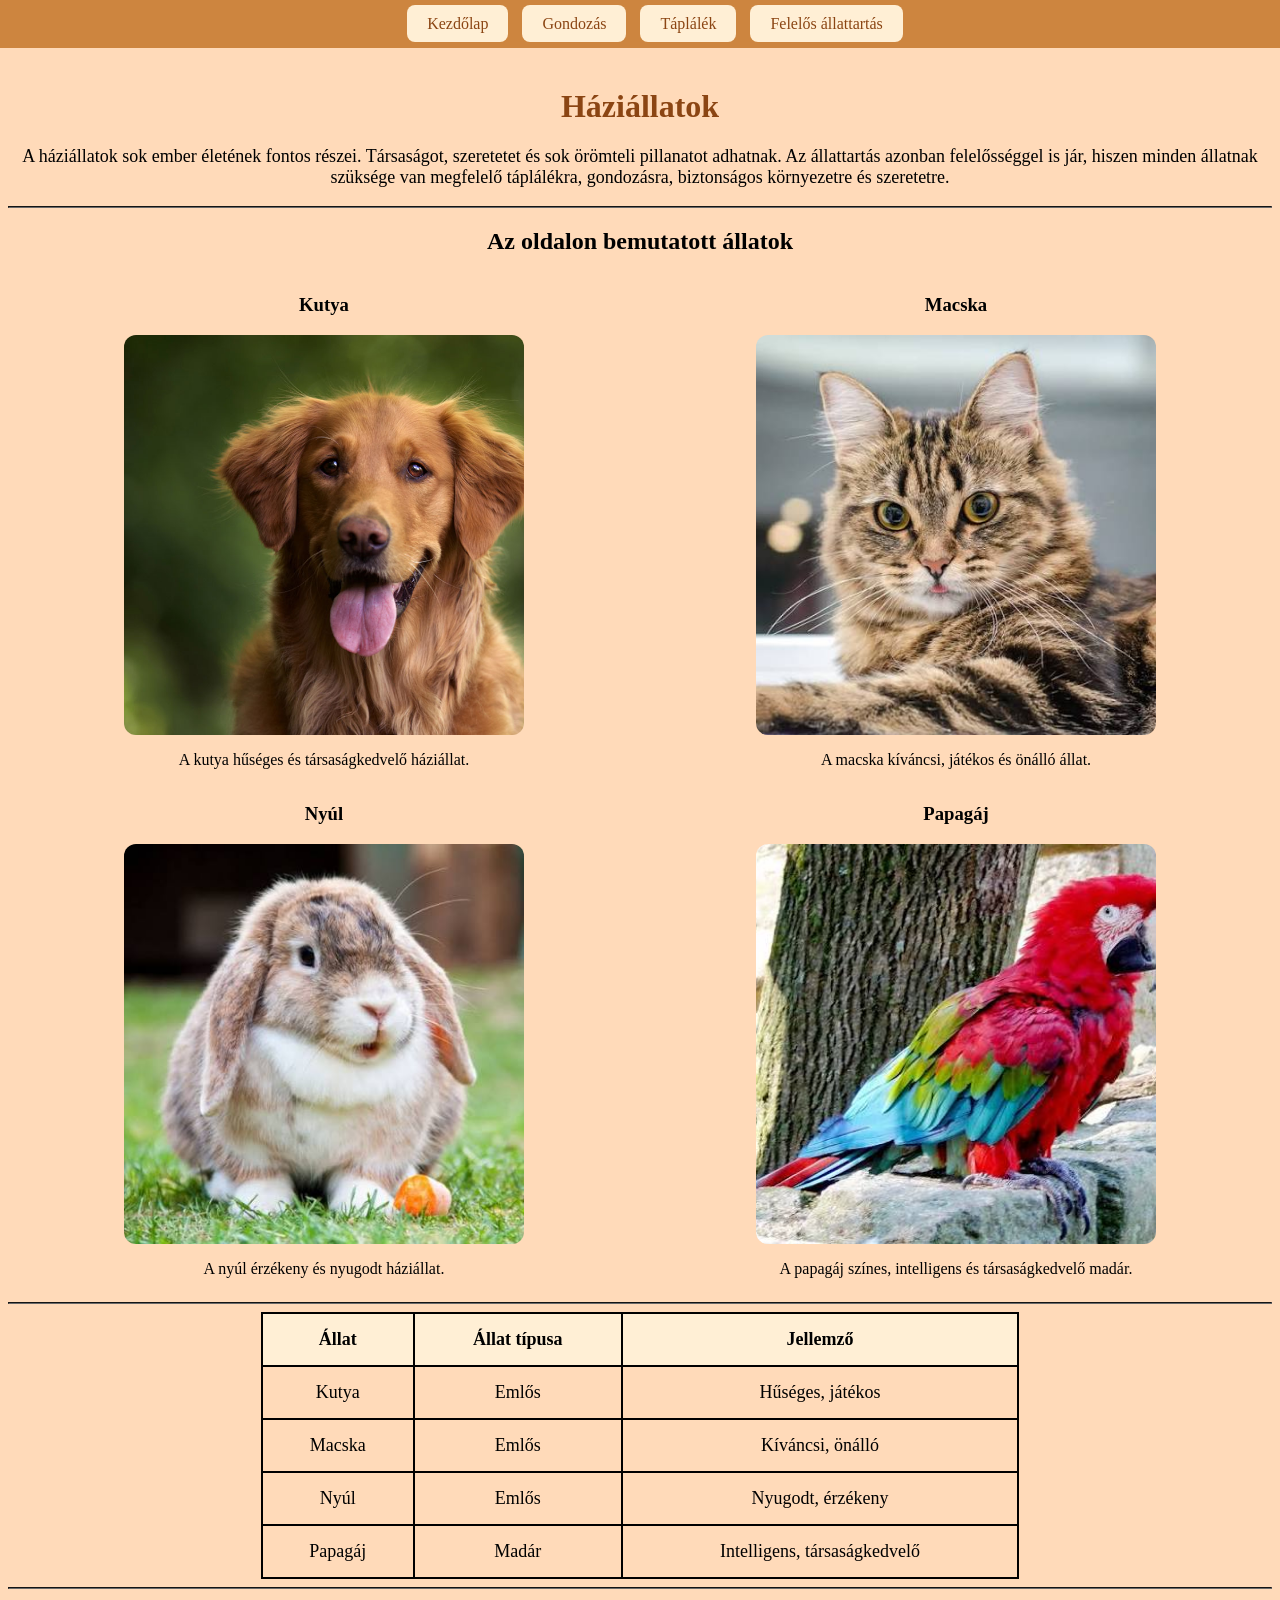
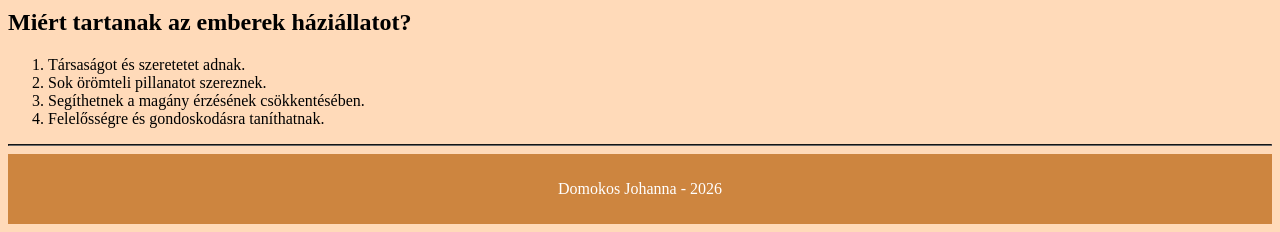
<file: index.html>
<html>
<head>
    <title>Háziállatok-Kezdőlap</title>
    <link rel="stylesheet" href="style.css">
</head>
<body>
<nav>
 <a href="index.html">Kezdőlap</a>
 <a href="gondozas.html">Gondozás</a>
 <a href="taplalek.html">Táplálék</a>
 <a href="felelosallattartas.html">Felelős állattartás</a>
</nav>    

<h1 style="text-align: center; color: #8B4513;">Háziállatok</h1>

    <p style="font-size: 18px; text-align: center;">
        A háziállatok sok ember életének fontos részei. Társaságot,
        szeretetet és sok örömteli pillanatot adhatnak. Az állattartás
        azonban felelősséggel is jár, hiszen minden állatnak szüksége van
        megfelelő táplálékra, gondozásra, biztonságos környezetre és
        szeretetre.
    </p>

<hr style="border-color:#696969;">

        <h2 style="text-align: center;">Az oldalon bemutatott állatok</h2>

<div style="display: grid; grid-template-columns: 1fr 1fr; text-align: center;">
    <div>
        <h3>Kutya</h3>
        <img src="kutya1.jpg" alt="Kutya" style="width:400px;height:400px;">
        <p>A kutya hűséges és társaságkedvelő háziállat.</p>
    </div>

    <div>
        <h3>Macska</h3>
        <img src="macska1.jpg" alt="Macska" style="width:400px;height:400px;">
        <p>A macska kíváncsi, játékos és önálló állat.</p>
    </div>

    <div>
        <h3>Nyúl</h3>
        <img src="nyul1.jpg" alt="Nyúl" style="width:400px;height:400px;">
        <p>A nyúl érzékeny és nyugodt háziállat.</p>
    </div>

    <div>
        <h3>Papagáj</h3>
        <img src="papagaj1.jpg" alt="Papagáj" style="width:400px;height:400px;">
        <p>A papagáj színes, intelligens és társaságkedvelő madár.</p>
    </div>

</div>

<hr style="border-color:#696969;">

        <table>
            <tr>
                <th>Állat</th>
                <th>Állat típusa</th>
                <th>Jellemző</th>
            </tr>

            <tr>
                <td>Kutya</td>
                <td>Emlős</td>
                <td>Hűséges, játékos</td>
            </tr>

            <tr>
                <td>Macska</td>
                <td>Emlős</td>
                <td>Kíváncsi, önálló</td>
            </tr>

            <tr>
                <td>Nyúl</td>
                <td>Emlős</td>
                <td>Nyugodt, érzékeny</td>
            </tr>

            <tr>
                <td>Papagáj</td>
                <td>Madár</td>
                <td>Intelligens, társaságkedvelő</td>
            </tr>
        </table> 

<hr style="border-color:#696969;">

        <h2>Miért tartanak az emberek háziállatot?</h2>
        <ol>
            <li>Társaságot és szeretetet adnak.</li>
            <li>Sok örömteli pillanatot szereznek.</li>
            <li>Segíthetnek a magány érzésének csökkentésében.</li>
            <li>Felelősségre és gondoskodásra taníthatnak.</li>
        </ol>
        
<hr style="border-color:#696969;">

    <footer>
      <p>Domokos Johanna - 2026</p>
    </footer>

</body>

</html>
</file>
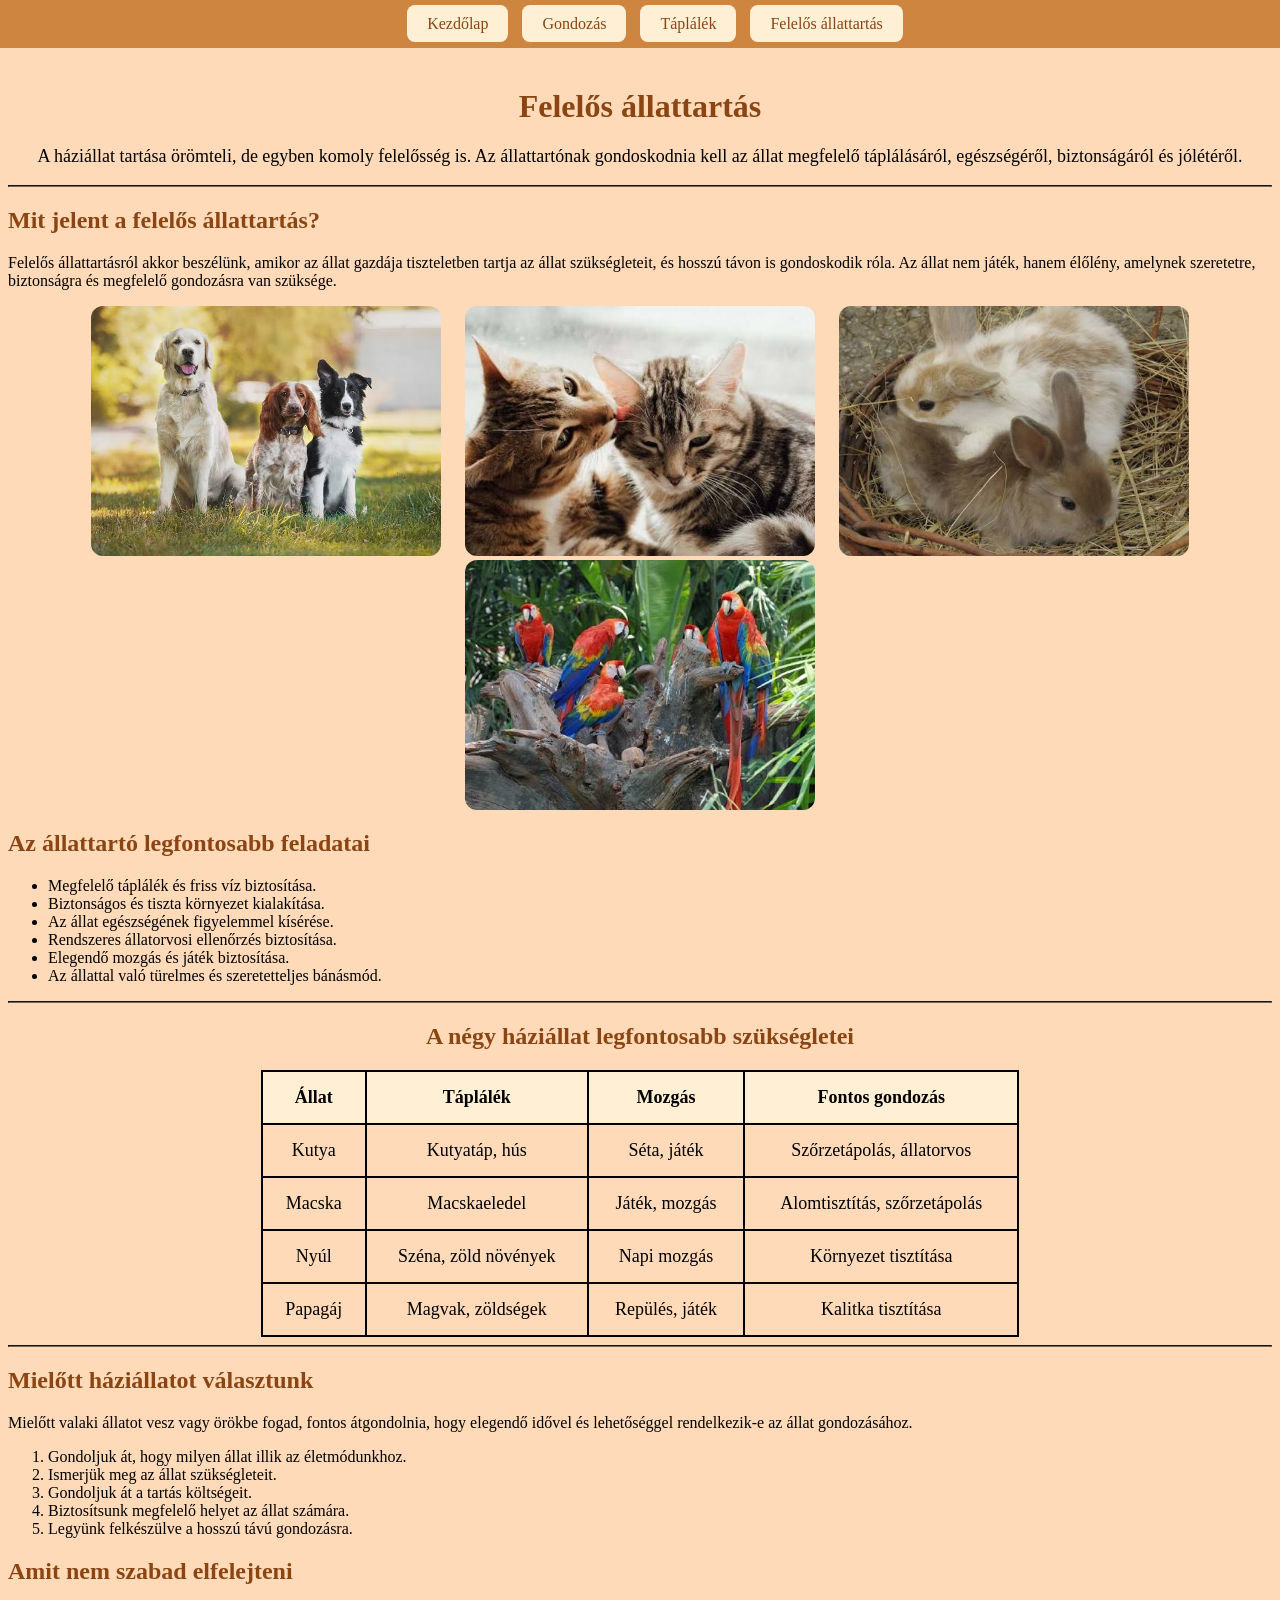
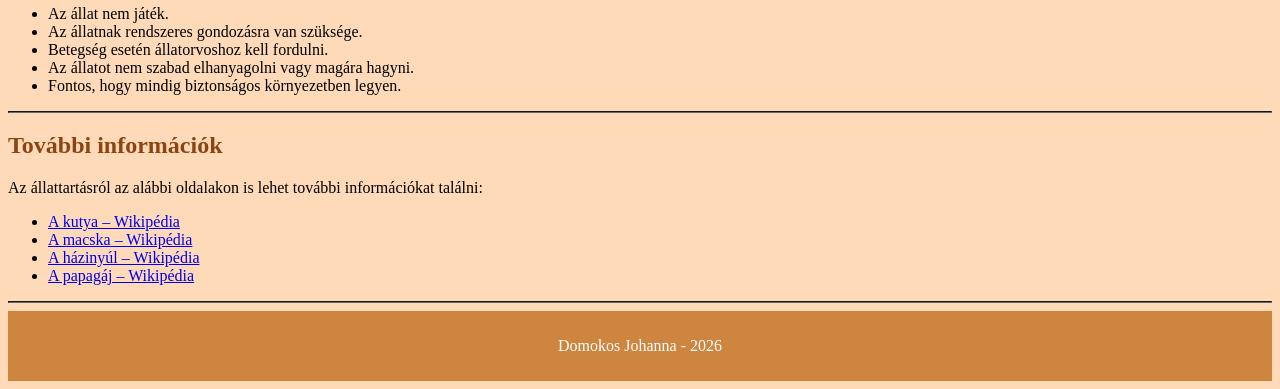
<file: felelosallattartas.html>
<html>
<head>
    <title>Háziállatok-Állattartás</title>
    <link rel="stylesheet" href="style.css">
</head>
<body>
<nav>
 <a href="index.html">Kezdőlap</a>
 <a href="gondozas.html">Gondozás</a>
 <a href="taplalek.html">Táplálék</a>
 <a href="felelosallattartas.html">Felelős állattartás</a>
</nav>

<h1 style="text-align: center; color: #8B4513;">Felelős állattartás</h1>

<p style="font-size: 18px; text-align: center;">
        A háziállat tartása örömteli, de egyben komoly felelősség is.
        Az állattartónak gondoskodnia kell az állat megfelelő
        táplálásáról, egészségéről, biztonságáról és jólétéről.
    </p>

<hr style="border-color:#696969;">

    <h2 style="color: #8B4513;">Mit jelent a felelős állattartás?</h2>
    <p>
        Felelős állattartásról akkor beszélünk, amikor az állat gazdája
        tiszteletben tartja az állat szükségleteit, és hosszú távon is
        gondoskodik róla. Az állat nem játék, hanem élőlény, amelynek
        szeretetre, biztonságra és megfelelő gondozásra van szüksége.
    </p>

  <div style="text-align: center;"> 
    <img src="kutyak.jpg" alt="Kutya" style="width: 350px; height: 250px;">
    <img src="macskak.jpg" alt="Macska" style="width: 350px; height: 250px;">
    <img src="nyulak.jpg" alt="Nyúl" style="width: 350px; height: 250px;"> 
    <img src="papagajok.jpg" alt="Papagáj" style="width: 350px; height: 250px;">
  </div> 

<h2 style="color: #8B4513;">Az állattartó legfontosabb feladatai</h2>

    <ul>
        <li>Megfelelő táplálék és friss víz biztosítása.</li>
        <li>Biztonságos és tiszta környezet kialakítása.</li>
        <li>Az állat egészségének figyelemmel kísérése.</li>
        <li>Rendszeres állatorvosi ellenőrzés biztosítása.</li>
        <li>Elegendő mozgás és játék biztosítása.</li>
        <li>Az állattal való türelmes és szeretetteljes bánásmód.</li>
    </ul>

<hr style="border-color:#696969;">

<h2 style="color: #8B4513; text-align: center;">A négy háziállat legfontosabb szükségletei</h2>

<table>
    <tr>
        <th>Állat</th>
        <th>Táplálék</th>
        <th>Mozgás</th>
        <th>Fontos gondozás</th>
    </tr>

    <tr>
        <td>Kutya</td>
        <td>Kutyatáp, hús</td>
        <td>Séta, játék</td>
        <td>Szőrzetápolás, állatorvos</td>
    </tr>

    <tr>
        <td>Macska</td>
        <td>Macskaeledel</td>
        <td>Játék, mozgás</td>
        <td>Alomtisztítás, szőrzetápolás</td>
    </tr>

    <tr>
        <td>Nyúl</td>
        <td>Széna, zöld növények</td>
        <td>Napi mozgás</td>
        <td>Környezet tisztítása</td>
    </tr>

    <tr>
        <td>Papagáj</td>
        <td>Magvak, zöldségek</td>
        <td>Repülés, játék</td>
        <td>Kalitka tisztítása</td>
    </tr>
</table>

<hr style="border-color:#696969;">

<h2 style="color: #8B4513;">Mielőtt háziállatot választunk</h2>
    <p>
        Mielőtt valaki állatot vesz vagy örökbe fogad, fontos átgondolnia,
        hogy elegendő idővel és lehetőséggel rendelkezik-e az állat
        gondozásához.
    </p>

    <ol>
        <li>Gondoljuk át, hogy milyen állat illik az életmódunkhoz.</li>
        <li>Ismerjük meg az állat szükségleteit.</li>
        <li>Gondoljuk át a tartás költségeit.</li>
        <li>Biztosítsunk megfelelő helyet az állat számára.</li>
        <li>Legyünk felkészülve a hosszú távú gondozásra.</li>
    </ol>

<h2 style="color: #8B4513;">Amit nem szabad elfelejteni</h2>
    <ul>
        <li>Az állat nem játék.</li>
        <li>Az állatnak rendszeres gondozásra van szüksége.</li>
        <li>Betegség esetén állatorvoshoz kell fordulni.</li>
        <li>Az állatot nem szabad elhanyagolni vagy magára hagyni.</li>
        <li>Fontos, hogy mindig biztonságos környezetben legyen.</li>
    </ul>

<hr style="border-color:#696969;">
<h2 style="color: #8B4513;">További információk</h2>
    <p>
        Az állattartásról az alábbi oldalakon
        is lehet további információkat találni:
    </p>
    <ul>
        <li>
            <a href="https://hu.wikipedia.org/wiki/Kutya">
                A kutya – Wikipédia
            </a>
        </li>
        <li>
            <a href="https://hu.wikipedia.org/wiki/Macska">
                A macska – Wikipédia
            </a>
        </li>
        <li>
            <a href="https://hu.wikipedia.org/wiki/H%C3%A1ziny%C3%BAl">
                A házinyúl – Wikipédia
            </a>
        </li>
         <li>
            <a href="https://hu.wikipedia.org/wiki/Papag%C3%A1jf%C3%A9l%C3%A9k">
                A papagáj – Wikipédia
            </a>
        </li>
    </ul>

<hr style="border-color:#696969;">

    <footer>
      <p>Domokos Johanna - 2026</p>
    </footer>

</body>
</html>
</file>
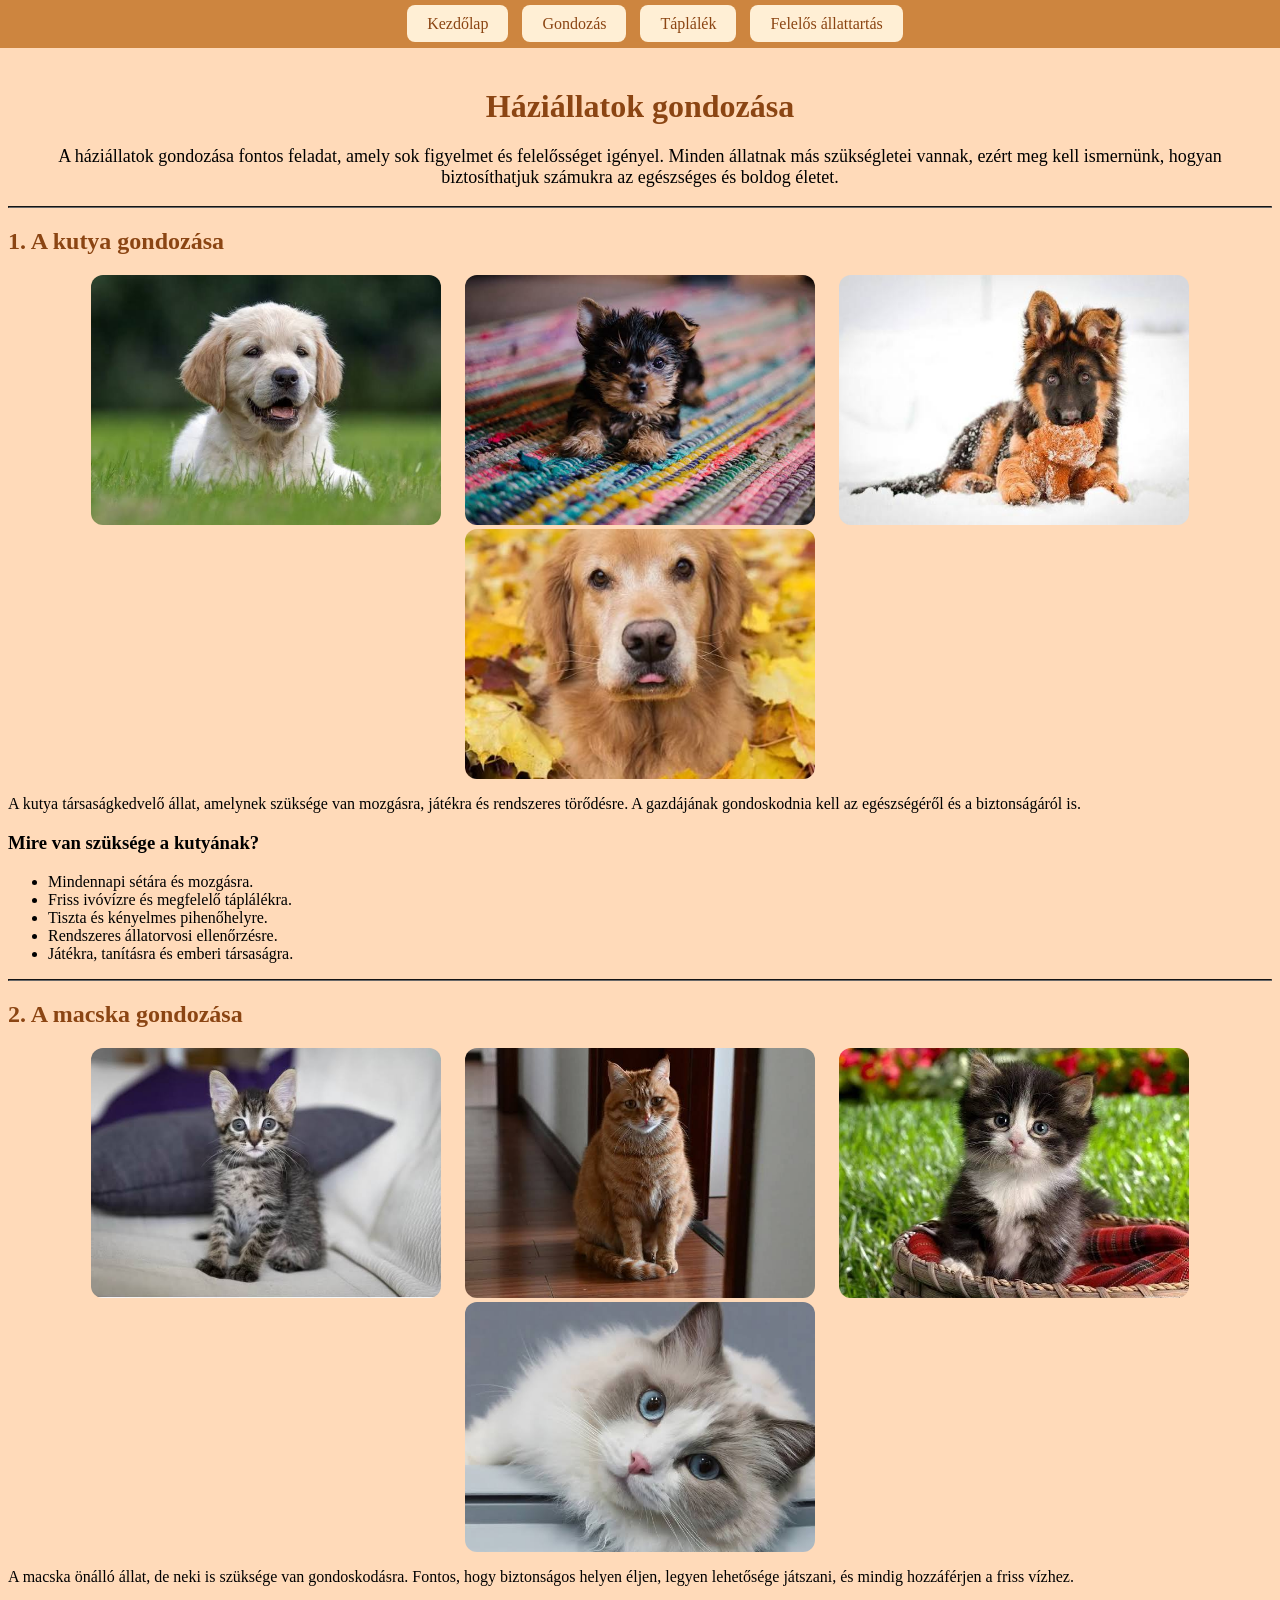
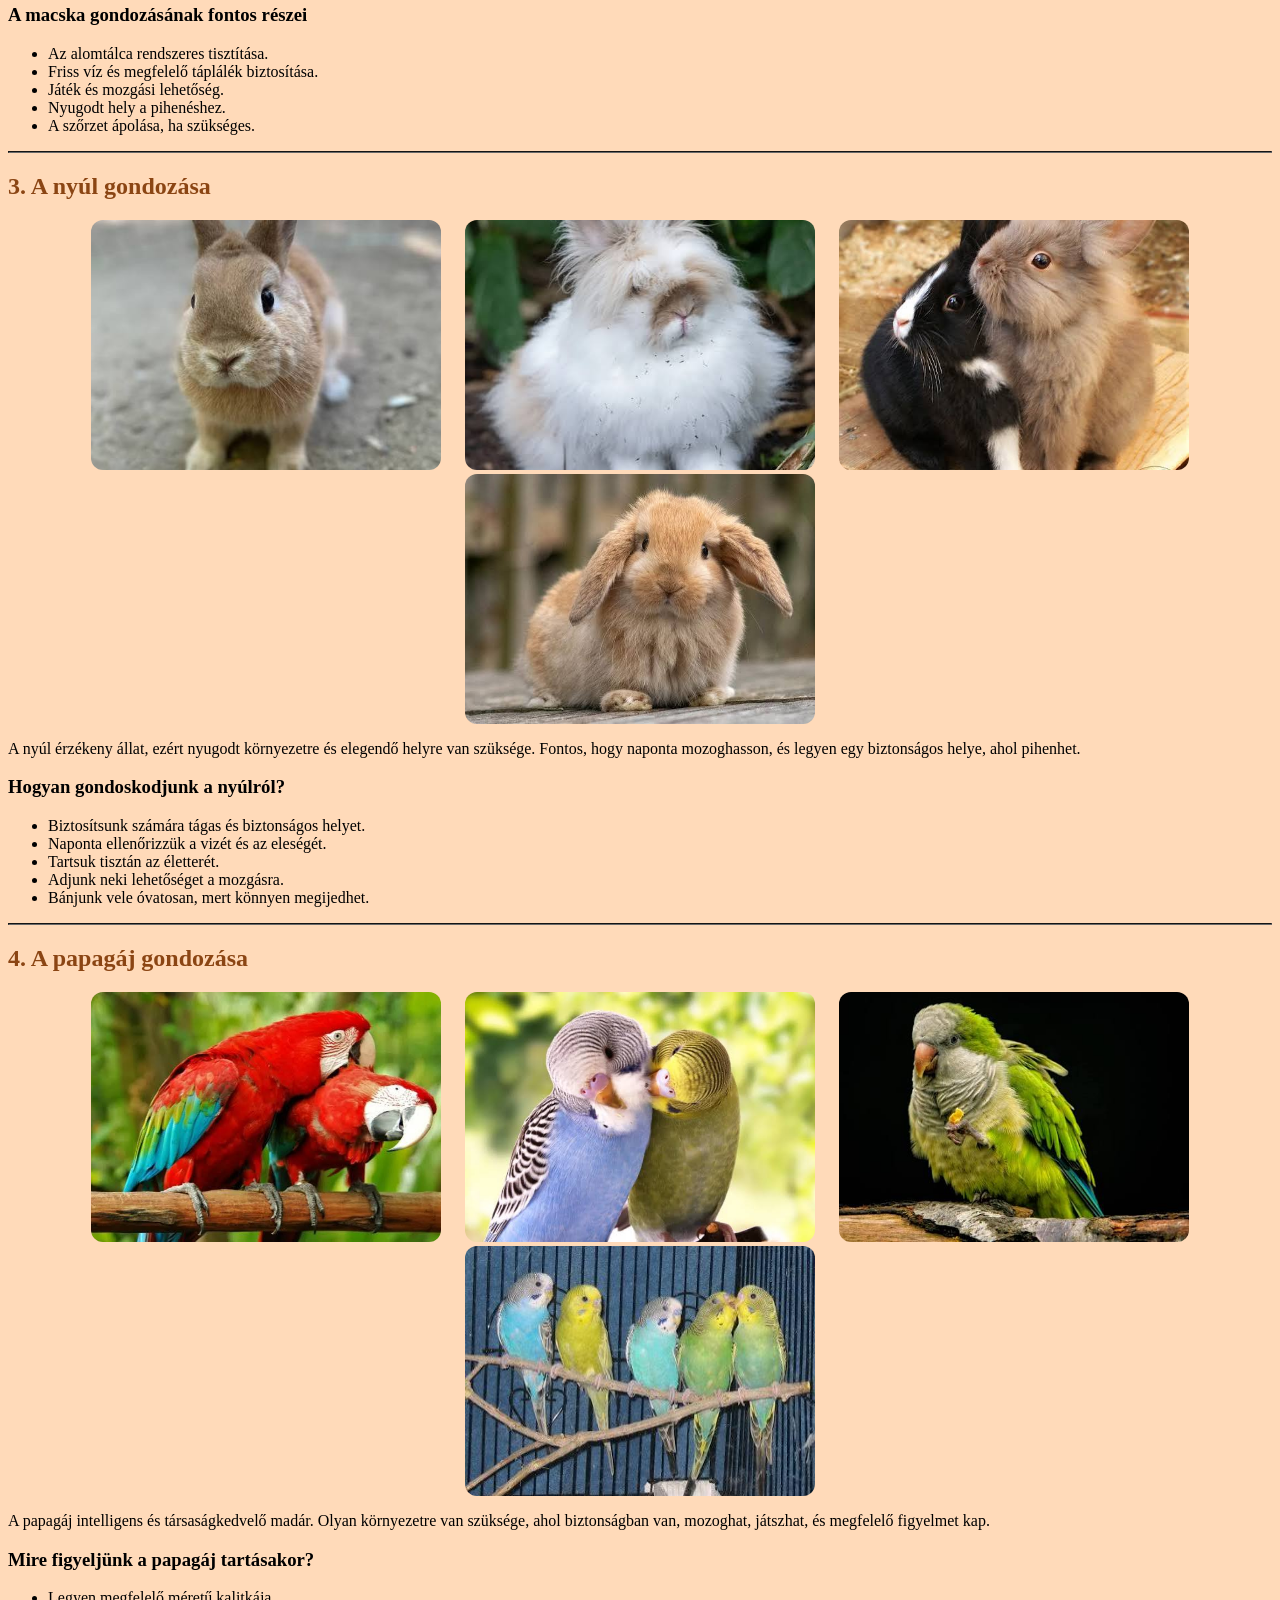
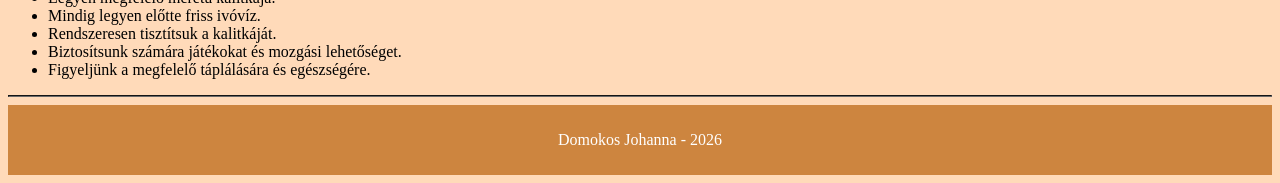
<file: gondozas.html>
<html>
<head>
    <title>Háziállatok-Gondozás</title>
    <link rel="stylesheet" href="style.css">
</head>
<body>
<nav>
 <a href="index.html">Kezdőlap</a>
 <a href="gondozas.html">Gondozás</a>
 <a href="taplalek.html">Táplálék</a>
 <a href="felelosallattartas.html">Felelős állattartás</a>
</nav>

<h1 style="text-align: center; color: #8B4513;">Háziállatok gondozása</h1>

<p style="font-size: 18px; text-align: center;">
        A háziállatok gondozása fontos feladat, amely sok figyelmet
        és felelősséget igényel. Minden állatnak más szükségletei
        vannak, ezért meg kell ismernünk, hogyan biztosíthatjuk
        számukra az egészséges és boldog életet.
    </p>

<hr style="border-color:#696969;">

  <h2 style="color: #8B4513;">1. A kutya gondozása</h2>

    <div style="text-align: center;">
        <img src="kutya2.jpg" alt="Kutya" style="width: 350px; height: 250px;">
        <img src="kutya3.jpg" alt="Kutya" style="width: 350px; height: 250px;">
        <img src="kutya4.jpg" alt="Kutya" style="width: 350px; height: 250px;">
        <img src="kutya5.jpg" alt="Kutya" style="width: 350px; height: 250px;">
    </div>

    <p>
        A kutya társaságkedvelő állat, amelynek szüksége van
        mozgásra, játékra és rendszeres törődésre. A gazdájának
        gondoskodnia kell az egészségéről és a biztonságáról is.
    </p>

    <h3>Mire van szüksége a kutyának?</h3>

    <ul>
        <li>Mindennapi sétára és mozgásra.</li>
        <li>Friss ivóvízre és megfelelő táplálékra.</li>
        <li>Tiszta és kényelmes pihenőhelyre.</li>
        <li>Rendszeres állatorvosi ellenőrzésre.</li>
        <li>Játékra, tanításra és emberi társaságra.</li>
    </ul>

<hr style="border-color:#696969;">

  <h2 style="color: #8B4513;">2. A macska gondozása</h2>

    <div style="text-align: center;">
        <img src="macska2.jpg" alt="Macska" style="width: 350px; height: 250px;">
        <img src="macska3.jpg" alt="Macska" style="width: 350px; height: 250px;">
        <img src="macska4.jpg" alt="Macska" style="width: 350px; height: 250px;">
        <img src="macska5.jpg" alt="Macska" style="width: 350px; height: 250px;">
    </div>

    <p>
        A macska önálló állat, de neki is szüksége van gondoskodásra.
        Fontos, hogy biztonságos helyen éljen, legyen lehetősége
        játszani, és mindig hozzáférjen a friss vízhez.
    </p>

    <h3>A macska gondozásának fontos részei</h3>

    <ul>
        <li>Az alomtálca rendszeres tisztítása.</li>
        <li>Friss víz és megfelelő táplálék biztosítása.</li>
        <li>Játék és mozgási lehetőség.</li>
        <li>Nyugodt hely a pihenéshez.</li>
        <li>A szőrzet ápolása, ha szükséges.</li>
    </ul>

<hr style="border-color:#696969;">

  <h2 style="color: #8B4513;">3. A nyúl gondozása</h2>

     <div style="text-align: center;">
        <img src="nyul2.jpg" alt="Nyúl" style="width: 350px; height: 250px;">
        <img src="nyul5.jpg" alt="Nyúl" style="width: 350px; height: 250px;">
        <img src="nyul3.jpg" alt="Nyúl" style="width: 350px; height: 250px;">
        <img src="nyul4.jpg" alt="Nyúl" style="width: 350px; height: 250px;">
    </div>

    <p>
        A nyúl érzékeny állat, ezért nyugodt környezetre és
        elegendő helyre van szüksége. Fontos, hogy naponta
        mozoghasson, és legyen egy biztonságos helye, ahol pihenhet.
    </p>

    <h3>Hogyan gondoskodjunk a nyúlról?</h3>

    <ul>
        <li>Biztosítsunk számára tágas és biztonságos helyet.</li>
        <li>Naponta ellenőrizzük a vizét és az eleségét.</li>
        <li>Tartsuk tisztán az életterét.</li>
        <li>Adjunk neki lehetőséget a mozgásra.</li>
        <li>Bánjunk vele óvatosan, mert könnyen megijedhet.</li>
    </ul>

<hr style="border-color:#696969;">

  <h2 style="color: #8B4513;">4. A papagáj gondozása</h2>

  <div style="text-align: center;">
        <img src="papagaj2.jpg" alt="Papagáj" style="width: 350px; height: 250px;">
        <img src="papagaj3.jpg" alt="Papagáj" style="width: 350px; height: 250px;">
        <img src="papagaj4.jpg" alt="Papagáj" style="width: 350px; height: 250px;">
        <img src="papagaj5.jpg" alt="Papagáj" style="width: 350px; height: 250px;">
    </div>

    <p>
        A papagáj intelligens és társaságkedvelő madár.
        Olyan környezetre van szüksége, ahol biztonságban van,
        mozoghat, játszhat, és megfelelő figyelmet kap.
    </p>

    <h3>Mire figyeljünk a papagáj tartásakor?</h3>

    <ul>
        <li>Legyen megfelelő méretű kalitkája.</li>
        <li>Mindig legyen előtte friss ivóvíz.</li>
        <li>Rendszeresen tisztítsuk a kalitkáját.</li>
        <li>Biztosítsunk számára játékokat és mozgási lehetőséget.</li>
        <li>Figyeljünk a megfelelő táplálására és egészségére.</li>
    </ul>

<hr style="border-color:#696969;">

    <footer>
      <p>Domokos Johanna - 2026</p>
    </footer>

</body>
</html>
</file>
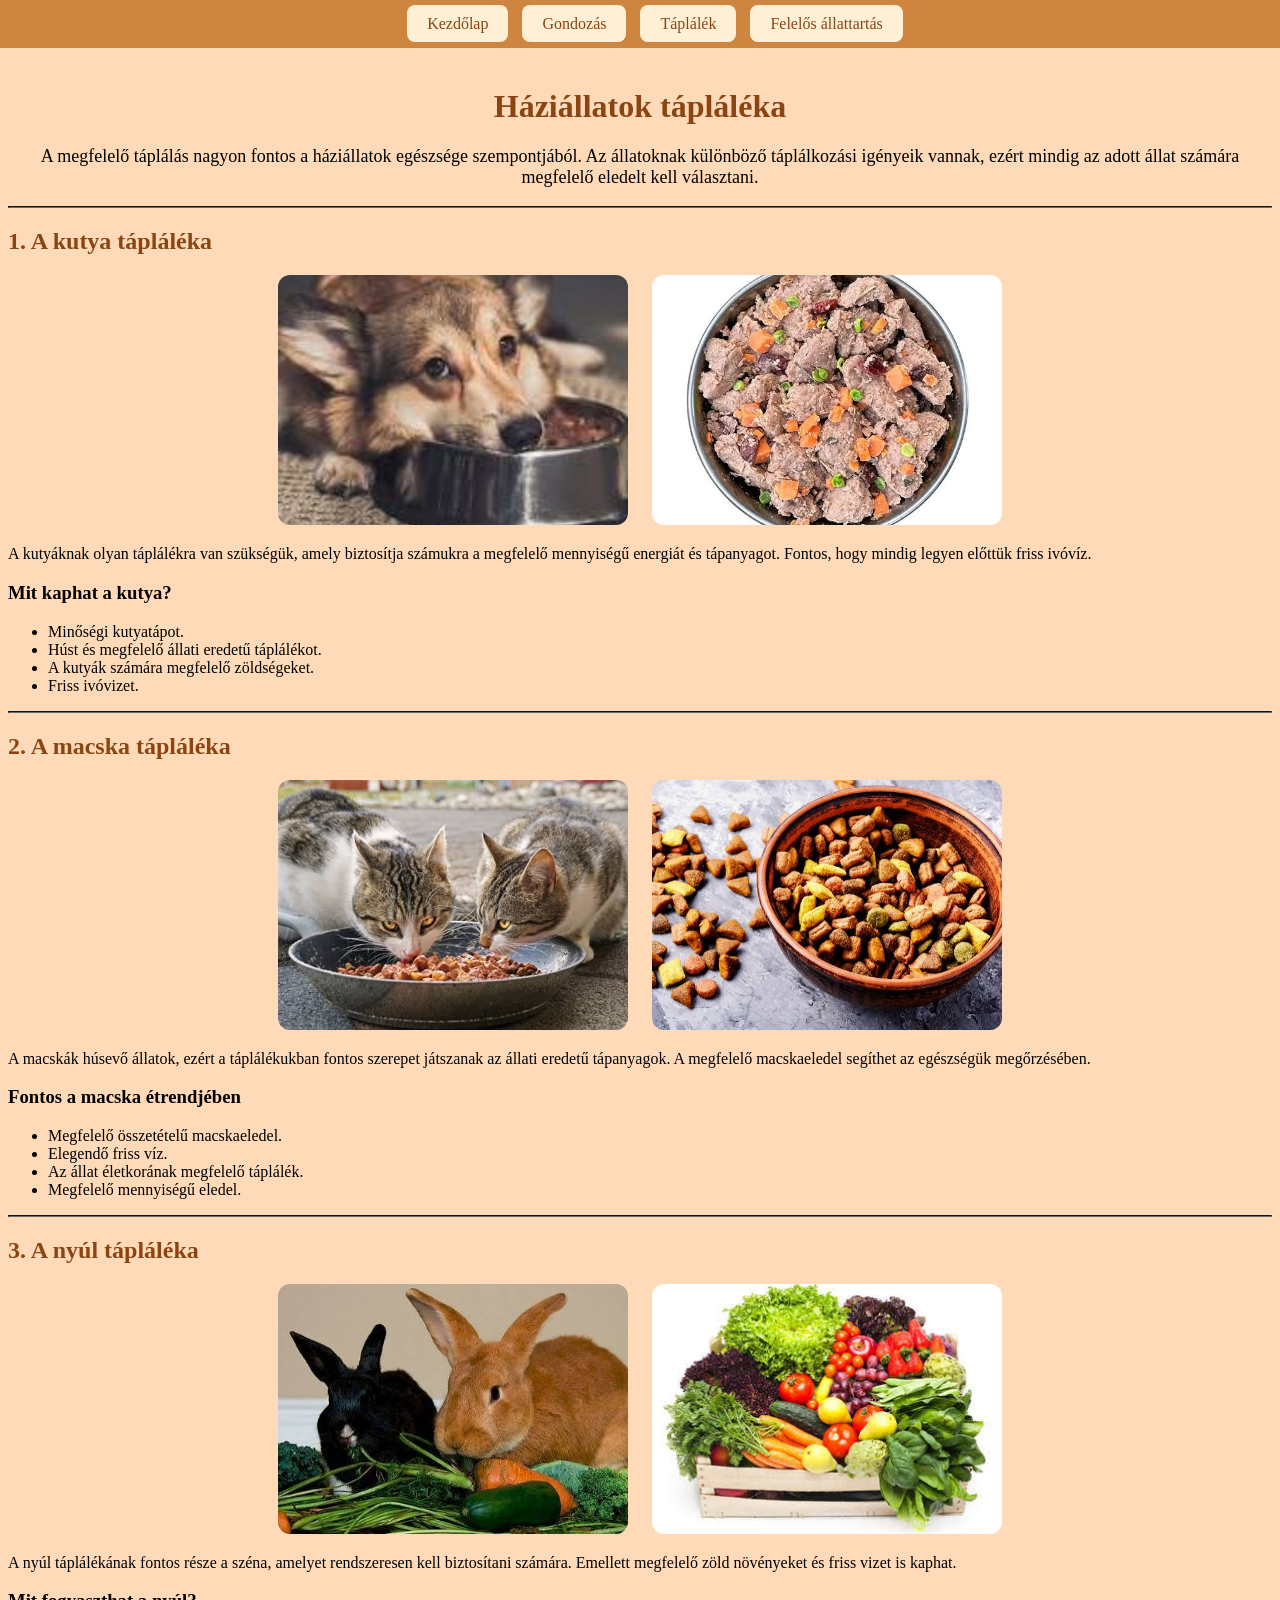
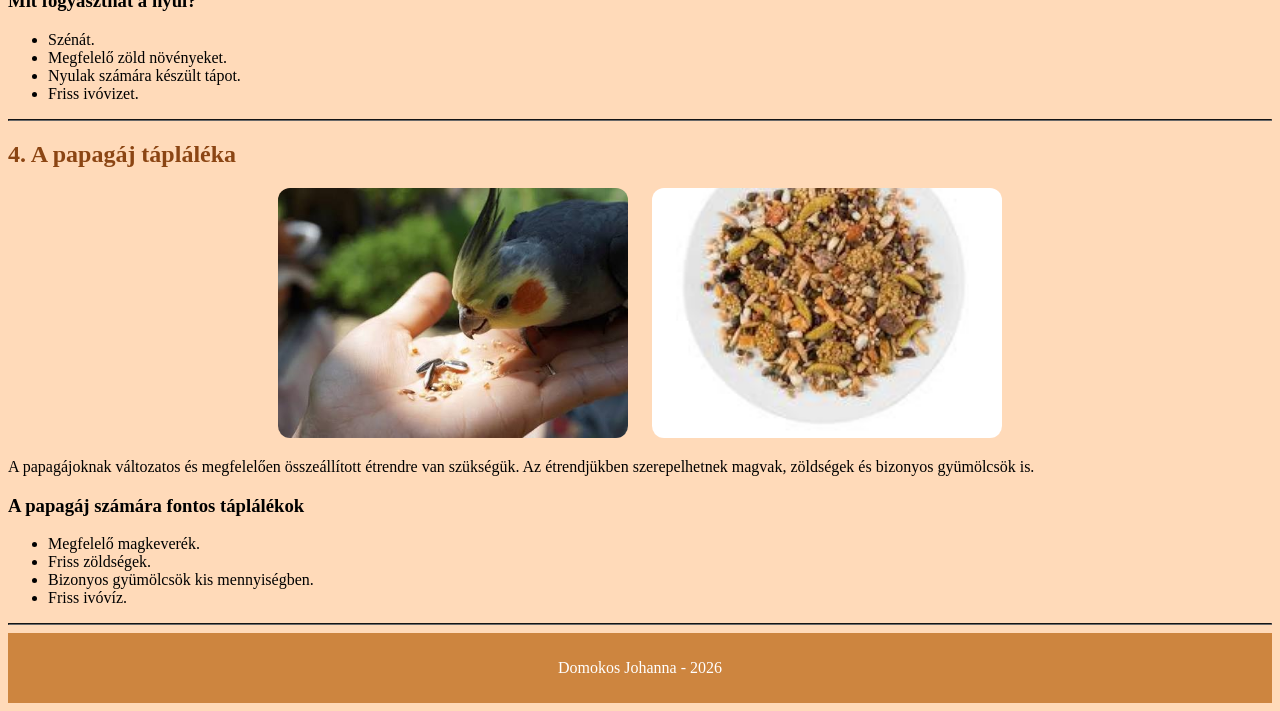
<file: taplalek.html>
<html>
<head>
    <title>Háziállatok-Táplálék</title>
    <link rel="stylesheet" href="style.css">
</head>
<body>
<nav>
 <a href="index.html">Kezdőlap</a>
 <a href="gondozas.html">Gondozás</a>
 <a href="taplalek.html">Táplálék</a>
 <a href="felelosallattartas.html">Felelős állattartás</a>
</nav>

<h1 style="text-align: center; color: #8B4513;">Háziállatok tápláléka</h1>
    <p style="font-size: 18px; text-align: center;">
        A megfelelő táplálás nagyon fontos a háziállatok egészsége
        szempontjából. Az állatoknak különböző táplálkozási igényeik
        vannak, ezért mindig az adott állat számára megfelelő eledelt
        kell választani.
    </p>

<hr style="border-color:#696969;">

<h2 style="color: #8B4513;">1. A kutya tápláléka</h2>

    <div style="text-align: center;">
       <img src="kutyaeszik.jpg" alt="Kutya étellel" style="width: 350px; height: 250px;">
       <img src="kutyakaja.jpg" alt="Kutya tápláléka" style="width: 350px; height: 250px;">

    </div>

    <p>
        A kutyáknak olyan táplálékra van szükségük, amely biztosítja
        számukra a megfelelő mennyiségű energiát és tápanyagot.
        Fontos, hogy mindig legyen előttük friss ivóvíz.
    </p>

    <h3>Mit kaphat a kutya?</h3>

    <ul>
        <li>Minőségi kutyatápot.</li>
        <li>Húst és megfelelő állati eredetű táplálékot.</li>
        <li>A kutyák számára megfelelő zöldségeket.</li>
        <li>Friss ivóvizet.</li>
    </ul>

<hr style="border-color:#696969;">

<h2 style="color: #8B4513;">2. A macska tápláléka</h2>

    <div style="text-align: center;">

        <img src="macskaeszik.jpg" alt="Macska étellel" style="width: 350px; height: 250px;">
        <img src="macskakaja.jpg" alt="Macska tápláléka" style="width: 350px; height: 250px;">

    </div>

    <p>
        A macskák húsevő állatok, ezért a táplálékukban fontos szerepet
        játszanak az állati eredetű tápanyagok. A megfelelő macskaeledel
        segíthet az egészségük megőrzésében.
    </p>

    <h3>Fontos a macska étrendjében</h3>

    <ul>
        <li>Megfelelő összetételű macskaeledel.</li>
        <li>Elegendő friss víz.</li>
        <li>Az állat életkorának megfelelő táplálék.</li>
        <li>Megfelelő mennyiségű eledel.</li>
    </ul>

<hr style="border-color:#696969;">

<h2 style="color: #8B4513;">3. A nyúl tápláléka</h2>

    <div style="text-align: center;">

        <img src="nyuleszik.jpg" alt="Nyúl tápláléka" style="width: 350px; height: 250px;">
        <img src="nyulkaja.jpg" alt="Nyúl evés közben" style="width: 350px; height: 250px;">

    </div>

    <p>
        A nyúl táplálékának fontos része a széna, amelyet rendszeresen
        kell biztosítani számára. Emellett megfelelő zöld növényeket
        és friss vizet is kaphat.
    </p>

    <h3>Mit fogyaszthat a nyúl?</h3>

    <ul>
        <li>Szénát.</li>
        <li>Megfelelő zöld növényeket.</li>
        <li>Nyulak számára készült tápot.</li>
        <li>Friss ivóvizet.</li>
    </ul>
<hr style="border-color:#696969;">

<h2 style="color: #8B4513;">4. A papagáj tápláléka</h2>

    <div style="text-align: center;">

        <img src="papagajeszik.jpg" alt="Papagáj tápláléka" style="width: 350px; height: 250px;">
        <img src="papagajkaja.jpg" alt="Papagáj evés közben" style="width: 350px; height: 250px;">

    </div>

    <p>
        A papagájoknak változatos és megfelelően összeállított étrendre
        van szükségük. Az étrendjükben szerepelhetnek magvak,
        zöldségek és bizonyos gyümölcsök is.
    </p>

    <h3>A papagáj számára fontos táplálékok</h3>

    <ul>
        <li>Megfelelő magkeverék.</li>
        <li>Friss zöldségek.</li>
        <li>Bizonyos gyümölcsök kis mennyiségben.</li>
        <li>Friss ivóvíz.</li>
    </ul>

<hr style="border-color:#696969;">

    <footer>
      <p>Domokos Johanna - 2026</p>
    </footer>

</body>
</html>
</file>
<file: style.css>
body {
    background-color: #FFDAB9;
    padding-top: 80px;
}

nav {
    background-color: #CD853F;
    text-align: center;
    padding: 15px;
    position: fixed;
    top: 0;
    left: 0;
    width: 100%;
    z-index: 1000;
}

nav a {
    background-color: #FFEFD5;
    color: #8B4513;
    border-radius: 8px;
    padding: 10px 20px;
    margin: 5px;
    text-decoration: none;
}

img {
    object-fit: cover;
    border-radius: 12px;
    margin: 0 10px;
}

table {
    width: 60%;
    margin: auto;
    border-collapse: collapse;
    font-size: 18px;
}
th, td {
    border: 2px solid black;
    padding: 15px;
    text-align: center;
}
th {
    background-color: #FFEFD5;
}

footer {
    background-color: #CD853F;
    color: white;
    text-align: center;
    padding: 10px;
}
</file>
